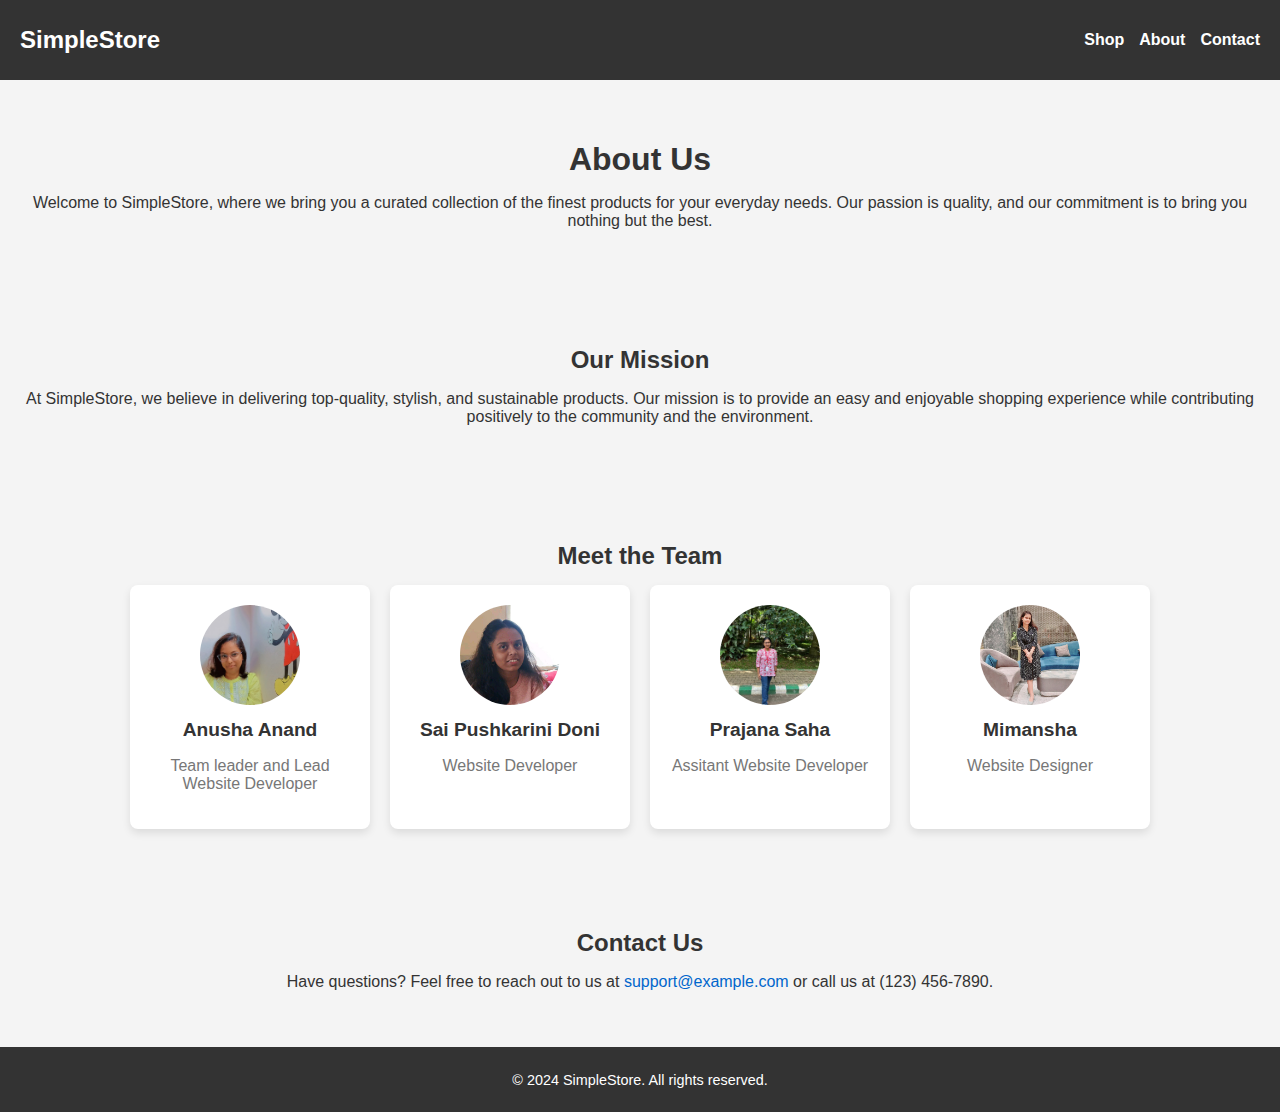
<file: about.html>
<!DOCTYPE html>
<html lang="en">
<head>
    <meta charset="UTF-8">
    <meta name="viewport" content="width=device-width, initial-scale=1.0">
    <title>About Us</title>
    <link rel="stylesheet" href="about.css">
</head>
<body>
    <!-- Header -->
    <header>
        <div class="navbar">
            <div class="logo">SimpleStore</div>
            <nav>  
                <ul class="nav-links">
                    <li><a href="index.html">Shop</a></li>
                    <li><a href="about.html">About</a></li>
                    <li><a href="contact.html">Contact</a></li>
                </ul>
            </nav>
        </div>
    </header>

    <!-- About Us Section -->
    <section class="about-us">
        <h1>About Us</h1>
        <p>Welcome to SimpleStore, where we bring you a curated collection of the finest products for your everyday needs. Our passion is quality, and our commitment is to bring you nothing but the best.</p>
    </section>

    <!-- Mission Section -->
    <section class="mission">
        <h2>Our Mission</h2>
        <p>At SimpleStore, we believe in delivering top-quality, stylish, and sustainable products. Our mission is to provide an easy and enjoyable shopping experience while contributing positively to the community and the environment.</p>
    </section>

    <!-- Team Section -->
    <section class="team">
        <h2>Meet the Team</h2>
        <div class="team-members">
            <div class="team-member">
                <img src="profilephoto/anusha.jpeg" alt="Team Member 1">
                <h3>Anusha Anand</h3>
                <p>Team leader and Lead Website Developer</p>
            </div>
            <div class="team-member">
                <img src="profilephoto/pushkarini.jpeg" alt="Team Member 2">
                <h3>Sai Pushkarini Doni</h3>
                <p>Website Developer</p>
            </div>
            <div class="team-member">
                <img src="profilephoto/prajana.jpeg" alt="Team Member 3">
                <h3>Prajana Saha</h3>
                <p>Assitant Website Developer</p>
            </div>
            <div class="team-member">
              <img src="profilephoto/mimansha.jpeg" alt="Team Member 3">
              <h3>Mimansha</h3>
              <p>Website Designer</p>
          </div>
        </div>
    </section>

    <!-- Contact Section -->
    <section class="contact">
        <h2>Contact Us</h2>
        <p>Have questions? Feel free to reach out to us at <a href="mailto:support@example.com">support@example.com</a> or call us at (123) 456-7890.</p>
    </section>

    <!-- Footer -->
    <footer>
        <p>&copy; 2024 SimpleStore. All rights reserved.</p>
    </footer>
</body>
</html>
</file>
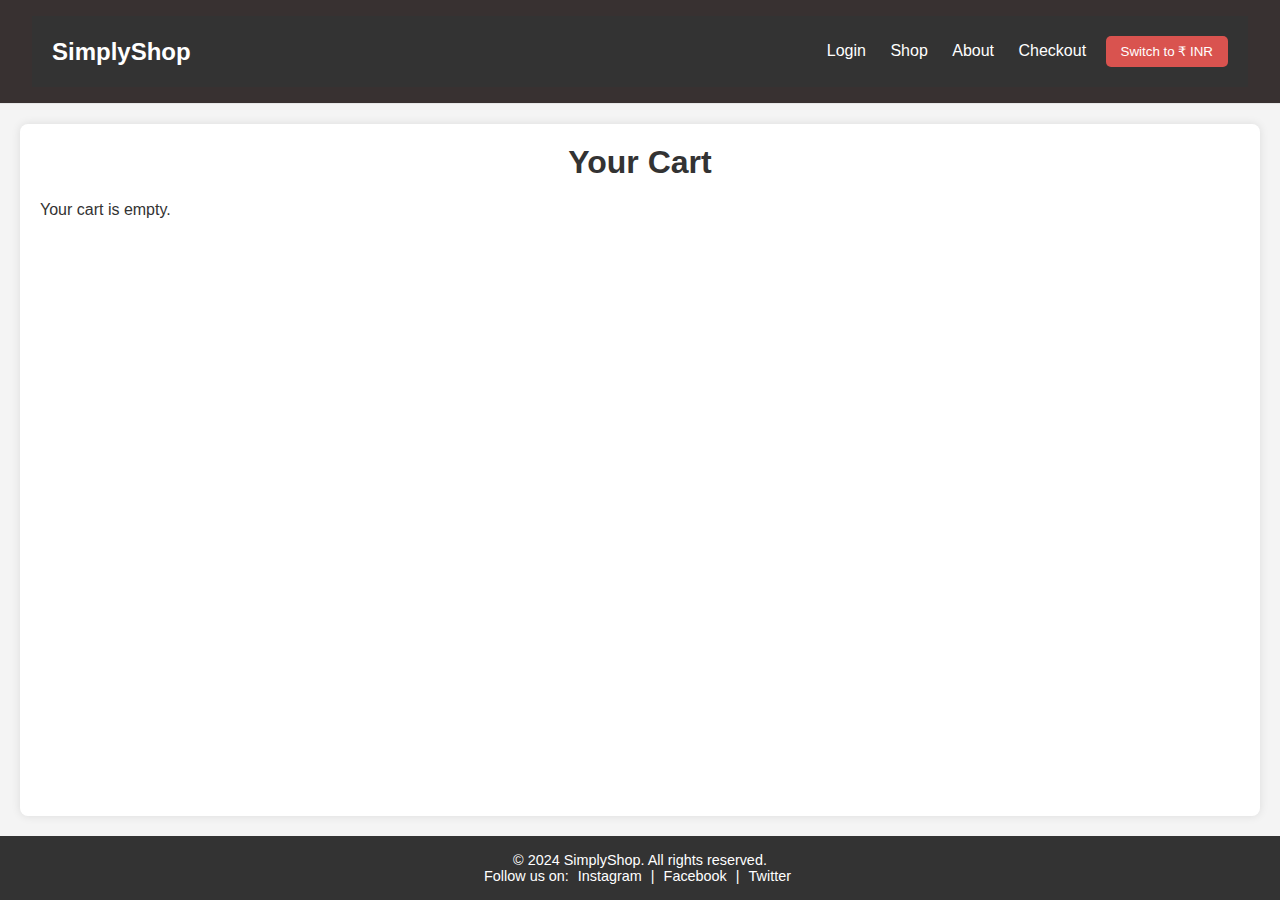
<file: cart.html>
<!DOCTYPE html>
<html lang="en">
<head>
    <meta charset="UTF-8">
    <meta name="viewport" content="width=device-width, initial-scale=1.0">
    <title>Cart - SimplyShop</title>
    <link rel="stylesheet" href="index.css">
    <link rel="stylesheet" href="cart.css">

</head>
<body>
    <!-- Header -->
    <header>
        <div class="header-container">
            <div class="logo">SimplyShop</div>
            <div class="header-icons">
                <a href="login.html">Login</a>
                <a href="index.html">Shop</a>
                <a href="about.html">About</a>
                <a href="checkout.html">Checkout</a>
            </div>
        </div>
    </header>

    <!-- Cart Section -->
    <section class="cart">
        <h1>Your Cart</h1>
        <div class="cart-items"></div>
        <div class="total-price"></div>
    </section>

    <!-- Footer -->
    <footer>
        <div class="footer-content">
            <p>&copy; 2024 SimplyShop. All rights reserved.</p>
            <p>Follow us on:
                <a href="#">Instagram</a> |
                <a href="#">Facebook</a> |
                <a href="#">Twitter</a>
            </p>
        </div>
    </footer>
    <script src="currency-converter.js"></script>
    <script src="cartdisplay.js"></script>
</body>
</html>
</file>
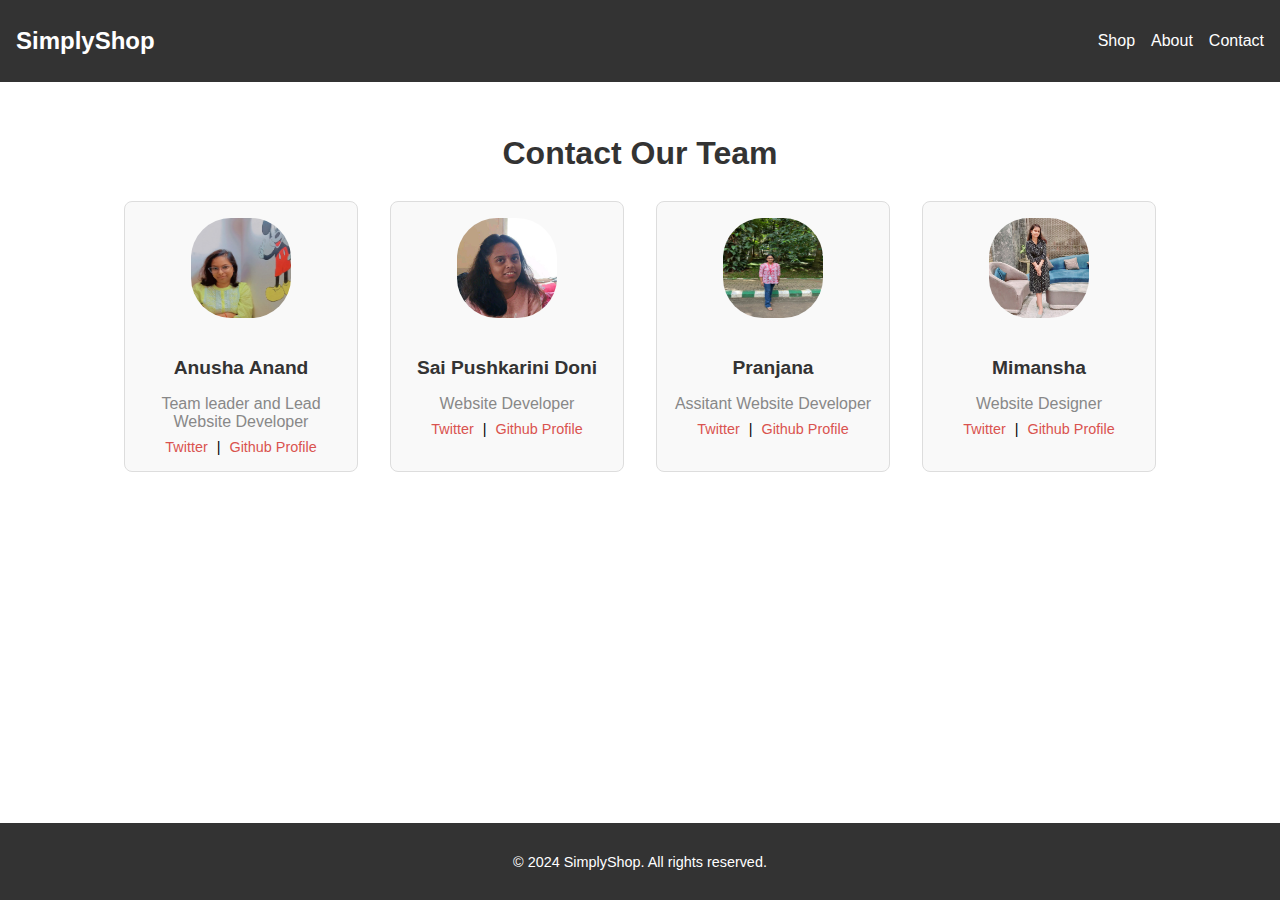
<file: contact.html>
<!DOCTYPE html>
<html lang="en">
<head>
    <meta charset="UTF-8">
    <meta name="viewport" content="width=device-width, initial-scale=1.0">
    <title>Contact Us</title>
    <link rel="stylesheet" href="contact.css">
</head>
<body>
    <!-- Header -->
    <header>
        <div class="navbar">
            <div class="logo">SimplyShop</div>
            <nav>
                <ul class="nav-links">
                    <li><a href="index.html">Shop</a></li>
                    <li><a href="about.html">About</a></li>
                    <li><a href="contact.html">Contact</a></li>
                </ul>
            </nav>
        </div>
    </header>

    <!-- Contact Section -->
    <section class="contact-us">
        <h1>Contact Our Team</h1>
        <div class="team-container">
            <!-- Team Member 1 -->
            <div class="team-member">
                <img src="profilephoto/anusha.jpeg" alt="Team Member 1">
                <h3>Anusha Anand</h3>
                <p>Team leader and Lead Website Developer</p>
                <div class="social-links">
                    <a href="https://x.com/AnushaAnand2401" target="_blank">Twitter</a> |
                    <a href="https://github.com/yellowgram1543">Github Profile</a>
                </div>
            </div>
            <!-- Team Member 2 -->
            <div class="team-member">
                <img src="profilephoto/pushkarini.jpeg" alt="Team Member 2">
                <h3>Sai Pushkarini Doni</h3>
                <p>Website Developer</p>
                <div class="social-links">
                    <a href="https://x.com/Pushkarini579?t=FiqB0WgHhKznUil2eOVpZQ&s=08" target="_blank">Twitter</a> |
                    <a href="https://github.com/Pushkarini579">Github Profile</a>
                </div>
            </div>
            <!-- Team Member 3 -->
            <div class="team-member">
                <img src="profilephoto/prajana.jpeg" alt="Team Member 3">
                <h3>Pranjana</h3>
                <p>Assitant Website Developer</p>
                <div class="social-links">
                    <a href="https://x.com/PrajnaSaha54433?t=w-I952J3U-XMc7b-dAlKIw&s=08" target="_blank">Twitter</a> |
                    <a href="https://github.com/Prajna0274">Github Profile</a>
                </div>
            </div>
            <!-- Team Member 4 -->
            <div class="team-member">
                <img src="profilephoto/mimansha.jpeg" alt="Team Member 4">
                <h3>Mimansha</h3>
                <p>Website Designer</p>
                <div class="social-links">
                    <a href="https://x.com/MimanshaMi77548?s=08" target="_blank">Twitter</a> |
                    <a href="https://github.com/Mimansha05">Github Profile</a>
                </div>
            </div>
        </div>
    </section>

    <!-- Footer -->
    <footer>
        <p>&copy; 2024 SimplyShop. All rights reserved.</p>
    </footer>
</body>
</html>
</file>
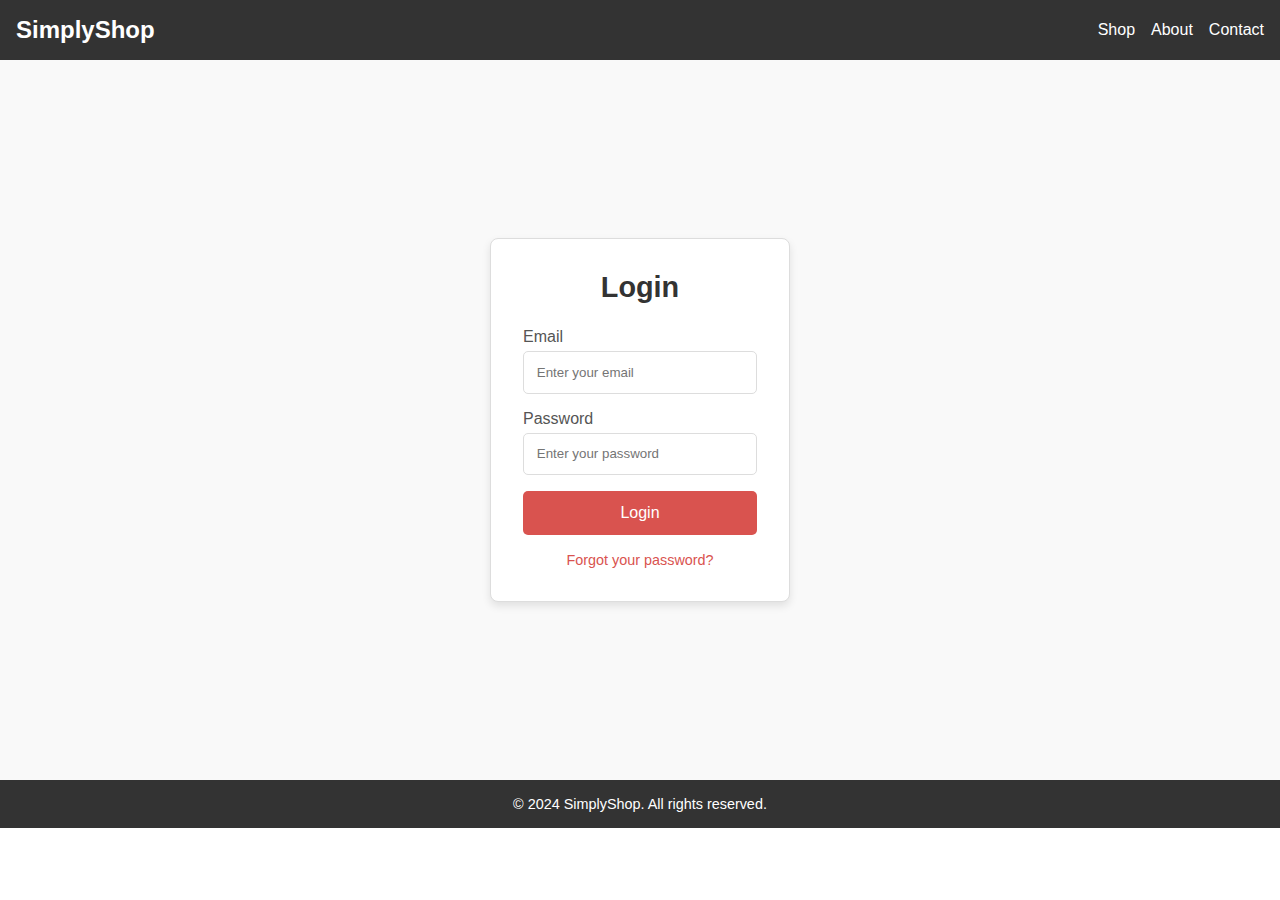
<file: login.html>
<!DOCTYPE html>
<html lang="en">
<head>
    <meta charset="UTF-8">
    <meta name="viewport" content="width=device-width, initial-scale=1.0">
    <title>Login</title>
    <link rel="stylesheet" href="login.css">
    <script src="login.js"></script>
</head>
<body>
    <!-- Header -->
    <header>
        <div class="navbar">
            <div class="logo">SimplyShop</div>
            <nav>
                <ul class="nav-links">
                    <li><a href="index.html">Shop</a></li>
                    <li><a href="about.html">About</a></li>
                    <li><a href="contact.html">Contact</a></li>
                </ul>
            </nav>
        </div>
    </header>

    <!-- Login Form -->
    <section class="login-section">
        <div class="login-container">
            <h1>Login</h1>
            <form>
                <label for="email">Email</label>
                <input type="email" id="email" name="email" placeholder="Enter your email" required>
                
                <label for="password">Password</label>
                <input type="password" id="password" name="password" placeholder="Enter your password" required>
                
                <button type="submit">Login</button>
                
                <p class="forgot-password">
                    <a href="#">Forgot your password?</a>
                </p>
            </form>
        </div>
    </section>

    <!-- Footer -->
    <footer>
        <p>&copy; 2024 SimplyShop. All rights reserved.</p>
    </footer>
</body>
</html>
</file>
<file: about.css>
/* about.css */

/* General Styling */
body {
  font-family: Arial, sans-serif;
  margin: 0;
  padding: 0;
  color: #333;
  background-color: #f4f4f4;
}

/* Header */
header {
  background-color: #333;
  color: #fff;
  padding: 15px 0;
}
.navbar {
  display: flex;
  justify-content: space-between;
  align-items: center;
  padding: 0 20px;
}
.logo {
  font-size: 1.5rem;
  font-weight: bold;
}
.nav-links {
  list-style: none;
  display: flex;
}
.nav-links li {
  margin-left: 15px;
}
.nav-links a {
  color: #fff;
  text-decoration: none;
  font-weight: 600;
}

/* About Us Section */
.about-us, .mission, .team, .contact {
  padding: 40px 20px;
  text-align: center;
}
.about-us h1, .mission h2, .team h2, .contact h2 {
  margin-bottom: 15px;
  color: #333;
}

/* Team Section */
.team-members {
  display: flex;
  flex-wrap: wrap;
  justify-content: center;
  gap: 20px;
}
.team-member {
  width: 200px;
  background-color: #fff;
  padding: 20px;
  border-radius: 8px;
  box-shadow: 0 4px 8px rgba(0, 0, 0, 0.1);
  text-align: center;
}
.team-member img {
  width: 100px;
  height: 100px;
  border-radius: 50%;
  object-fit: cover;
}
.team-member h3 {
  margin: 10px 0 5px;
  font-size: 1.2rem;
  color: #333;
}
.team-member p {
  color: #777;
}

/* Contact Section */
.contact a {
  color: #0066cc;
  text-decoration: none;
}
.contact a:hover {
  text-decoration: underline;
}

/* Footer */
footer {
  background-color: #333;
  color: #fff;
  padding: 10px 20px;
  text-align: center;
  font-size: 0.9rem;
}
</file>
<file: cart.css>
/* General Styles */
body {
  font-family: Arial, sans-serif;
  margin: 0;
  padding: 0;
  background-color: #f4f4f4;
  color: #333;
  display: flex;
  flex-direction: column;
  min-height: 100vh;
}

.header-container {
  display: flex;
  justify-content: space-between;
  align-items: center;
  padding: 20px;
  background-color: #333;
  color: white;
}

.logo {
  font-size: 24px;
  font-weight: bold;
  color: white;
}

.nav-links {
  list-style: none;
  display: flex;
  gap: 20px;
  color: white;
}

.nav-links a {
  color: white;
  text-decoration: none;
}

.header-icons a {
  color: white;
  text-decoration: none;
  margin-left: 20px;
}

/* Cart Section */
.cart {
  flex: 1;
  padding: 20px;
  background-color: white;
  margin: 20px;
  border-radius: 8px;
  box-shadow: 0 0 10px rgba(0, 0, 0, 0.1);
}

.cart h1 {
  text-align: center;
  margin-bottom: 20px;
}

.cart-items {
  display: flex;
  flex-direction: column;
  gap: 10px;
}

.cart-item {
  padding: 20px;
  border: 1px solid #ccc;
  border-radius: 8px;
  background-color: #f9f9f9;
}

.cart-item h3 {
  margin: 0 0 10px 0;
}

.cart-item p {
  margin: 5px 0;
}

.total-price {
  text-align: right;
  font-size: 1.2em;
  font-weight: bold;
  margin-top: 20px;
}

/* Remove Button */
.remove-from-cart {
  padding: 10px 20px;
  background-color: red;
  color: white;
  border: none;
  border-radius: 4px;
  cursor: pointer;
  transition: background-color 0.3s ease;
}

.remove-from-cart:hover {
  background-color: darkred;
}

/* Footer */
footer {
  background-color: #333;
  color: white;
  text-align: center;
  padding: 1rem;
  margin-top: auto; /* Ensures footer is pushed to the bottom */
}

footer p {
  font-size: 0.9rem;
}

footer a {
  color: white;
  text-decoration: none;
  margin: 0 5px;
}

footer a:hover {
  text-decoration: underline;
}
</file>
<file: contact.css>
html, body {
  height: 100%;
  margin: 0;
  display: flex;
  flex-direction: column;
}

/* Main content should take up available space */
.main-content {
  flex: 1;
}

* {
  font-family: Arial, sans-serif;
}

/* Header */
header {
  background-color: #333;
  color: white;
  padding: 1rem;
}

.navbar {
  display: flex;
  align-items: center;
  justify-content: space-between;
}

.logo {
  font-size: 1.5rem;
  font-weight: bold;
}

.nav-links {
  list-style: none;
  display: flex;
  gap: 1rem;
}

.nav-links li a {
  color: white;
  text-decoration: none;
  font-size: 1rem;
}

/* Contact Us Section */
.contact-us {
  padding: 2rem;
  text-align: center;
}

.contact-us h1 {
  font-size: 2rem;
  margin-bottom: 1.5rem;
  color: #333;
}

/* Team Container */
.team-container {
  display: flex;
  flex-wrap: wrap;
  gap: 2rem;
  justify-content: center;
  margin-top: 1.8rem;
}

.team-member {
  background-color: #f9f9f9;
  border: 1px solid #ddd;
  border-radius: 8px;
  padding: 1rem;
  width: 200px;
  text-align: center;
}

.team-member img {
  width: 100px;
  height: 100px;
  border-radius: 40%;
  margin-bottom: 1rem;
}

.team-member h3 {
  font-size: 1.2rem;
  color: #333;
  margin-bottom: 0.5rem;
}

.team-member p {
  font-size: 1rem;
  color: #888;
  margin-bottom: 0.5rem;
}

/* Social Links */
.social-links {
  font-size: 0.9rem;
}

.social-links a {
  color: #d9534f;
  text-decoration: none;
  margin: 0 5px;
}

.social-links a:hover {
  text-decoration: underline;
}

/* Footer */
footer {
  background-color: #333;
  color: white;
  text-align: center;
  padding: 1rem;
  margin-top: auto;
}

footer p {
  font-size: 0.9rem;
}
</file>
<file: index.css>
/* Basic Reset */
* {
  margin: 0;
  padding: 0;
  box-sizing: border-box;
  font-family: Arial, sans-serif;
}

/* Color Palette */
:root {
  --main-bg: #f6e5e5;
  --primary-color: #201e1e;
  --background-color: rgb(56, 49, 49);
  --secondary-color: #a9a5a5;
  --accent-color: #d9534f;
  --footer-color: rgb(16, 16, 15);
}

/* Header */
header {
  background-color: var(--background-color);
  padding: 1rem 2rem;
  border-bottom: 1px solid #e6e6e6;
}

.header-container {
  display: flex;
  justify-content: space-between;
  align-items: center;
}

.logo {
  font-size: 1.8rem;
  font-weight: bold;
  color: white;
}

.nav-links {
  list-style: none;
  display: flex;
  gap: 1.5rem;
}

.nav-links a {
  color: white;
  text-decoration: none;
}

.header-icons a {
  color: white;
  text-decoration: none;
  margin-left: 20px;
}

/* Hero Section */
.hero {
  background-color: var(--background-color);
  color: white;
  padding: 50px 20px;
  text-align: center;
}

.hero-text h1 {
  font-size: 2.5rem;
  margin-bottom: 1rem;
}

.hero-text p {
  font-size: 1.2rem;
}

/* Product Grid */
.product-grid {
  display: flex;
  gap: 20px;
  padding: 20px;
}

.product-item {
  background-color: white;
  padding: 20px;
  border: 1px solid #ccc;
  border-radius: 8px;
  flex: 1;
  text-align: center;
}

.product-item img {
  max-width: 100%;
  height: auto;
  border-radius: 8px;
}

.product-item h3 {
  margin: 10px 0;
}

.product-item p {
  margin: 10px 0;
}

.add-to-cart {
  padding: 10px 20px;
  background-color: var(--accent-color);
  color: white;
  border: none;
  border-radius: 4px;
  cursor: pointer;
  transition: background-color 0.3s ease;
}

.add-to-cart:hover {
  background-color: darkred;
}

/* Footer */
footer {
  background-color: var(--footer-color);
  color: white;
  text-align: center;
  padding: 1rem;
  margin-top: auto;
}

footer p {
  font-size: 0.9rem;
}

footer a {
  color: white;
  text-decoration: none;
  margin: 0 5px;
}

footer a:hover {
  text-decoration: underline;
}
/* .cart-count.show {
  transform: scale(1);
}  */
/* Cart count badge adjustments */
/* .cart-count {
  position: absolute;
  top: -8px;
  right: -8px;
  background-color: var(--accent-color);
  color: white;
  border-radius: 50%;
  padding: 2px 6px;
  font-size: 0.75rem;
  font-weight: bold;
  min-width: 20px;
  height: 20px;
  display: flex;
  align-items: center;
  justify-content: center;
  transform: scale(0);
  transition: transform 0.3s ease;
}

*/
</file>
<file: login.css>
/* Basic Reset */
* {
  margin: 0;
  padding: 0;
  box-sizing: border-box;
  font-family: Arial, sans-serif;
}

/* Header */
header {
  background-color: #333;
  color: white;
  padding: 1rem;
}

.navbar {
  display: flex;
  align-items: center;
  justify-content: space-between;
}

.logo {
  font-size: 1.5rem;
  font-weight: bold;
}

.nav-links {
  list-style: none;
  display: flex;
  gap: 1rem;
}

.nav-links li a {
  color: white;
  text-decoration: none;
  font-size: 1rem;
}

/* Login Section */
.login-section {
  display: flex;
  justify-content: center;
  align-items: center;
  min-height: 80vh;
  background-color: #f9f9f9;
  padding: 2rem;
}

.login-container {
  background-color: #fff;
  border: 1px solid #ddd;
  padding: 2rem;
  width: 300px;
  text-align: center;
  border-radius: 8px;
  box-shadow: 0px 4px 8px rgba(0, 0, 0, 0.1);
}

.login-container h1 {
  color: #333;
  font-size: 1.8rem;
  margin-bottom: 1.5rem;
}

/* Form Fields */
form label {
  display: block;
  font-size: 1rem;
  color: #555;
  margin-bottom: 0.3rem;
  text-align: left;
}

form input[type="email"],
form input[type="password"] {
  width: 100%;
  padding: 0.8rem;
  margin-bottom: 1rem;
  border: 1px solid #ddd;
  border-radius: 5px;
}

form button {
  width: 100%;
  padding: 0.8rem;
  background-color: #d9534f;
  color: white;
  border: none;
  border-radius: 5px;
  font-size: 1rem;
  cursor: pointer;
  transition: background-color 0.3s;
}

form button:hover {
  background-color: #c74743;
}

/* Forgot Password Link */
.forgot-password {
  margin-top: 1rem;
}

.forgot-password a {
  color: #d9534f;
  text-decoration: none;
  font-size: 0.9rem;
}

.forgot-password a:hover {
  text-decoration: underline;
}

/* Footer */
footer {
  background-color: #333;
  color: white;
  text-align: center;
  padding: 1rem;
  margin-top: auto;
}

footer p {
  font-size: 0.9rem;
  
}
</file>
